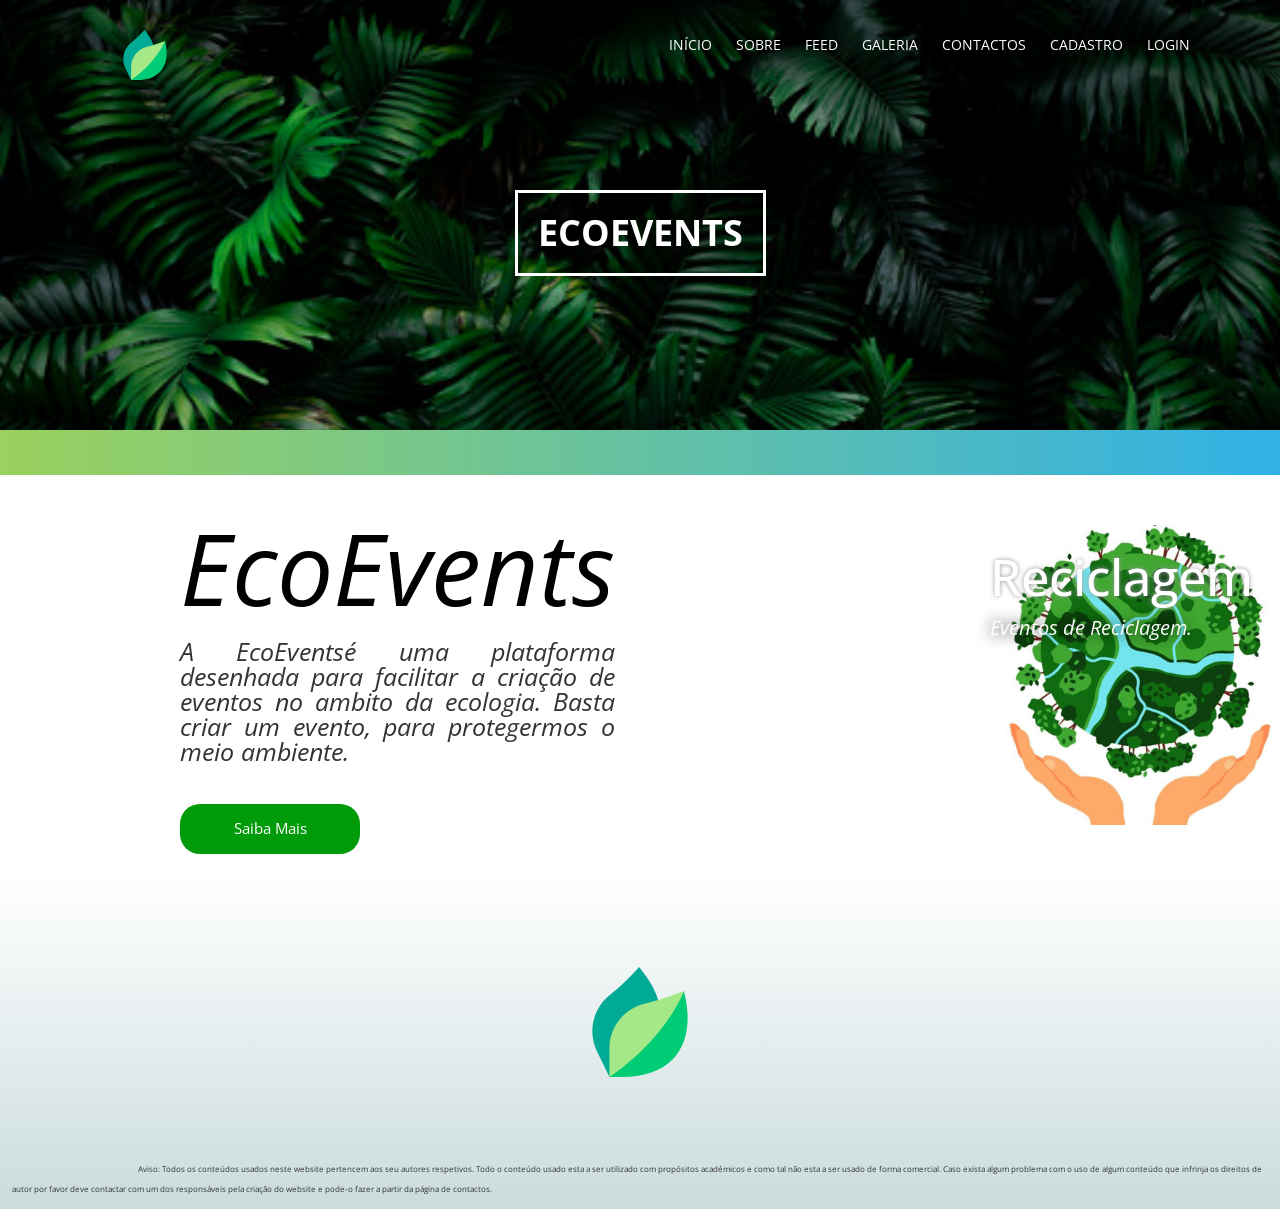
<file: public/index.html>
<!DOCTYPE html>
<html>
	<head>
		<meta charset="UTF-8">
		<title>EcoEvents</title>
		 <meta name="viewport" content="width=device-width, initial-scale=1">
		<link rel="stylesheet" href="css/home.css">	
		<link rel="stylesheet" href="css/geral.css">
		<link rel="stylesheet" href="bower_components/wow/css/libs/animate.css">
		<link rel="stylesheet" href="css/plugins.css">
		<link rel="stylesheet" href="css/teste2.css">
		<link rel="icon" type="imagem/png" href="images/folha.png" />
	</head>
	<body>

		<nav class="menu-responsivo">
			<ul>
				<li><a href="index.html">Início</a></li>
				<li><a href="sobre.html">Sobre</a></li>
				<li><a href="feed.html">Feed</a></li>
				<li><a href="galeria.html">Galeria</a></li>
				<li><a href="contato.html">Contactos</a></li>
				<li><a href="cadastro.html">Cadastro</a></li>
				<li><a href="login.html">Login</a></li>
				
			</ul>
		</nav>		

		<div class="layout">
			<header>
				<div class="container">

					<div class="logo wow slideInLeft" data-wow-duration="1s" data-wow-delay="1s">
						<a href="index.html">
							<img src="images/folha.svg" alt="Logo Topo">
						</a>
					</div>

					<div class="links">
						<nav>
							<ul>
								<li><a href="index.html">Início</a></li>
								<li><a href="sobre.html">Sobre</a></li>
								<li><a href="feed.html">Feed</a></li>
								<li><a href="galeria.html">Galeria</a></li>
								<li><a href="contato.html">Contactos</a></li>
								<li><a href="cadastro.html">Cadastro</a></li>
								<li><a href="login.html">Login</a></li>
							</ul>
						</nav>

						<a class="toggle" href="javascript:;">
							<span></span>
							<span></span>
							<span></span>
						</a>

					
					</div>

					<h1><strong>EcoEvents</strong></h1>

				</div>
				
			</header>
			
			<main>
				<div class="row2">
					<div class="col">
						<h10>EcoEvents</h10>
						<p>A EcoEventsé uma plataforma desenhada para facilitar a criação de eventos no ambito da ecologia. Basta criar um evento, para protegermos o meio ambiente.</p>
						<a href="sobre.html">
						<button type="button">Saiba Mais</button>
						</a>
					</div>
					<div class="col">
						<div class="card">
							<h5>Reciclagem</h5>
							<p>Eventos de Reciclagem.</p>
						</div>
					</div>
			</main>
			
			<footer>
				<div class="logo-rodape">
					<a href="link home">
						<img src="images/folha.svg" alt="Logo  Rodapé">
					</a>
					<p1>Aviso: Todos os conteúdos usados neste website pertencem aos seu autores respetivos. Todo o conteúdo usado esta a ser utilizado com propósitos académicos e como tal não esta a ser usado de forma comercial. Caso exista algum problema com o uso de algum conteúdo que infrinja os direitos de autor por favor deve contactar com um dos responsáveis pela criação do website e pode-o fazer a partir da página de contactos.</p1>
				</div>	
			</footer>
		</div>

		<script src="bower_components/jquery/dist/jquery.min.js"></script>
		<script src="bower_components/wow/dist/wow.min.js"></script>
		<script>
			$(function(){				
				$('.toggle').click(function(){
					$('.layout').toggleClass('ativo');
					$('.menu-responsivo').toggleClass('ativo');
					$(this).toggleClass('ativo');
				});
				new WOW().init();
			});

			var host = "thiagoagdev.com"
			if (window.location.host == host && window.location.protocol != "https:") {
			  window.location.protocol = "https:"
			}
		</script>
	</body>
</html>
</file>
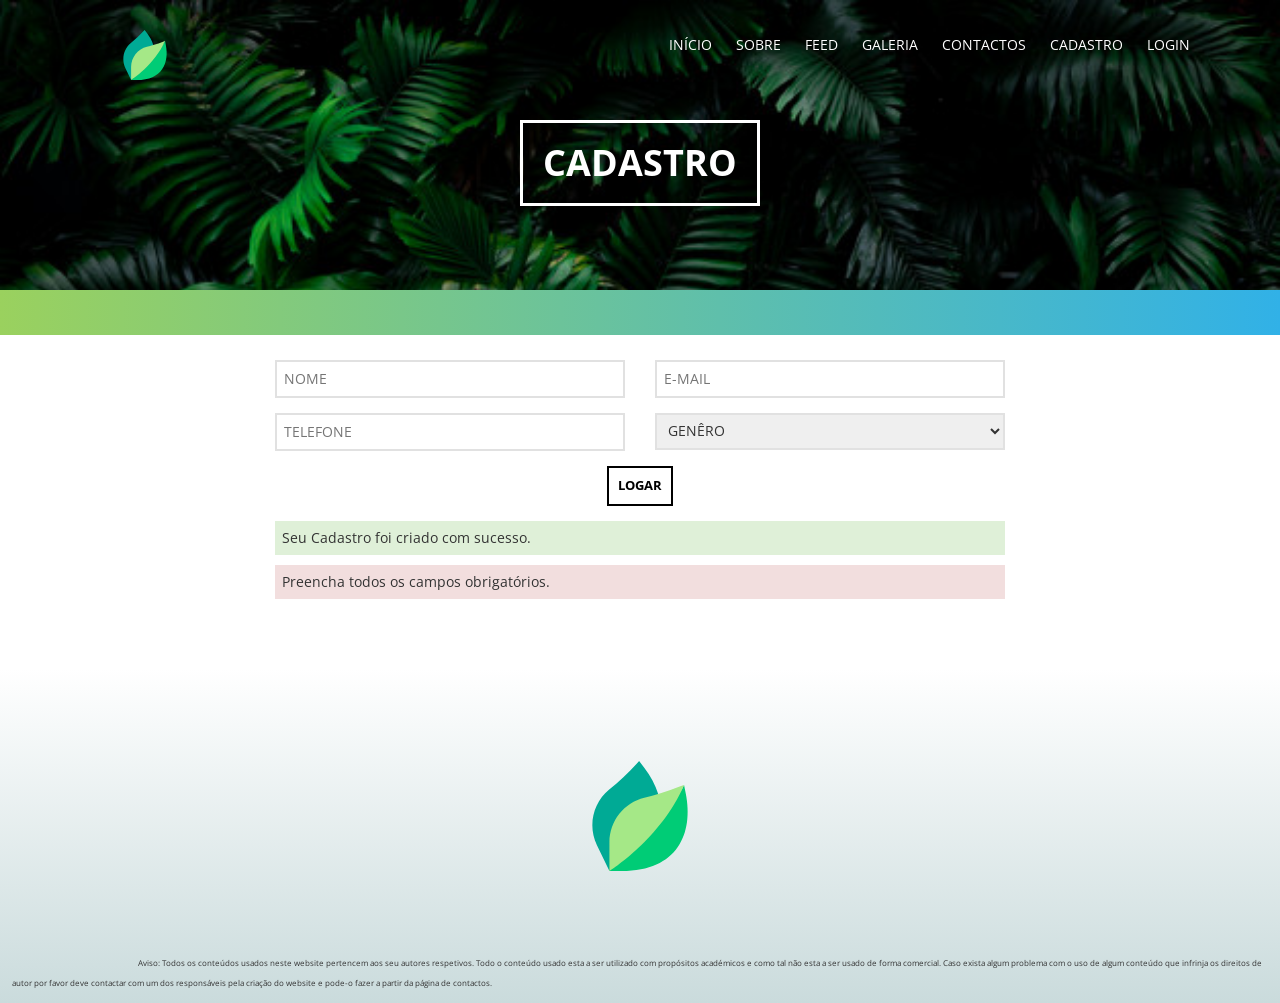
<file: public/cadastro.html>
<!DOCTYPE html>
<html>
	<head>
		<meta charset="UTF-8">
		<title>EcoEvents</title>
		<meta name="viewport" content="width=device-width, initial-scale=1">
		<link rel="stylesheet" href="css/geral.css">
		<link rel="stylesheet" href="css/contato.css">
		<link rel="stylesheet" href="css/plugins.css">
		<link rel="icon" type="imagem/png" href="images/folha.png" />
	</head>
	<body>
		<header>
			<div class="container">
				<div class="logo">
					<a href="index.html">
						<img src="images/folha.svg" alt="Logo Topo">
					</a>
				</div>
				<div class="links">
					<nav>
						<ul>
							<li><a href="index.html">Início</a></li>
							<li><a href="sobre.html">Sobre</a></li>
							<li><a href="feed.html">Feed</a></li>
							<li><a href="galeria.html">Galeria</a></li>
							<li><a href="contato.html">Contactos</a></li>
							<li><a href="cadastro.html">Cadastro</a></li>
							<li><a href="login.html">Login</a></li>
						</ul>
					</nav>

					
				</div>

				<h1><strong>Cadastro</strong></h1>
				<p></p>
			</div>		
		</header>
		
		<main>
			<section class="contato">
				<div class="container">
					<form>
						<div class="cols">
							<div class="col">
								<div class="form-group">
									<input type="text" placeholder="Nome" required>
								</div>
							</div>
							
							<div class="col">
								<div class="form-group">
									<input type="email" placeholder="E-mail">
								</div>
							</div>


							<div class="col">
								<div class="form-group">
									<input placeholder="Telefone" type="number">
								</div>
							</div>
							
							<div class="col">
								<div class="form-group">
									<select>
										<option>Genêro</option>
										<option>Masculino</option>
										<option>Feminino</option>
										<option>Outro</option>
									</select>
								</div>
							</div>
						</div>


						<div class="form-group">
							<button class="botao medio"> Logar</button>
						</div>

						<p class="bg-success">
						 Seu Cadastro foi criado com sucesso.</p>

						<p class="bg-danger"> Preencha todos os campos obrigatórios.</p>
					</form>
				</div>
			</section>
		</main>
		<br>
		<br>
		<br>
		
		<footer>
			<div class="logo-rodape">
				<a href="link home">
					<img src="images/folha.svg" alt="Logo  Rodapé">
				</a>
				<p1>Aviso: Todos os conteúdos usados neste website pertencem aos seu autores respetivos. Todo o conteúdo usado esta a ser utilizado com propósitos académicos e como tal não esta a ser usado de forma comercial. Caso exista algum problema com o uso de algum conteúdo que infrinja os direitos de autor por favor deve contactar com um dos responsáveis pela criação do website e pode-o fazer a partir da página de contactos.</p1>
			</div>	
		</footer>
	</body>
</html>
</file>
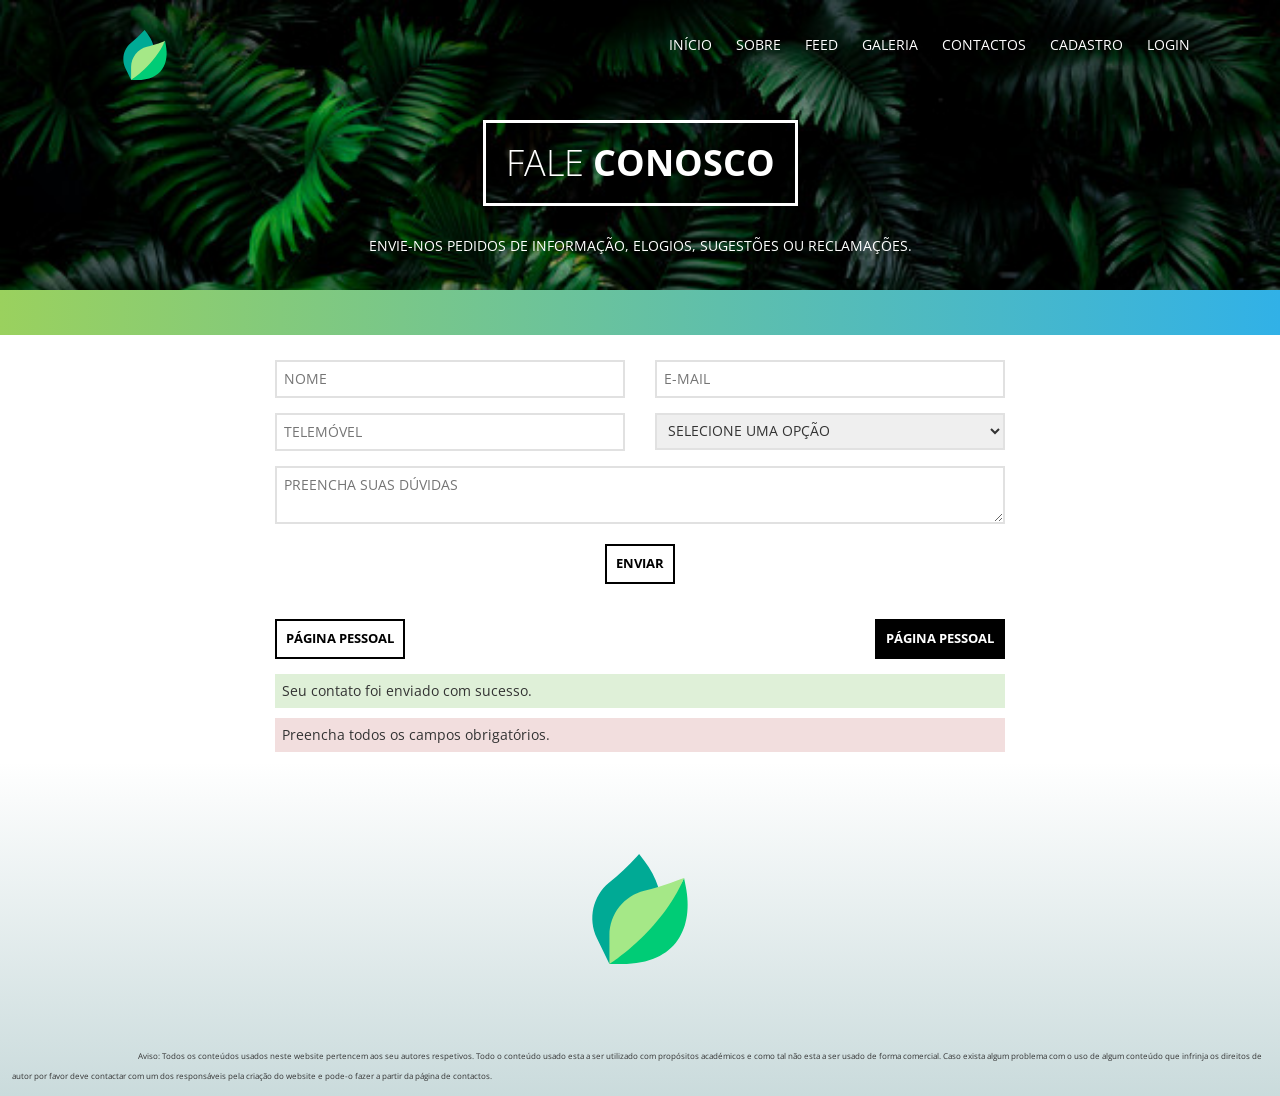
<file: public/contato.html>
<!DOCTYPE html>
<html>
	<head>
		<meta charset="UTF-8">
		<title>EcoEvents</title>
		<meta name="viewport" content="width=device-width, initial-scale=1">
		<link rel="stylesheet" href="css/geral.css">
		<link rel="stylesheet" href="css/contato.css">
		<link rel="stylesheet" href="css/plugins.css">
		<link rel="icon" type="imagem/png" href="images/folha.png" />
	</head>
	<body>
		<header>
			<div class="container">
				<div class="logo">
					<a href="index.html">
						<img src="images/folha.svg" alt="Logo Topo Tag">
					</a>
				</div>
				<div class="links">
					<nav>
						<ul>
							<li><a href="index.html">Início</a></li>
							<li><a href="sobre.html">Sobre</a></li>
							<li><a href="feed.html">Feed</a></li>
							<li><a href="galeria.html">Galeria</a></li>
							<li><a href="contato.html">Contactos</a></li>
							<li><a href="cadastro.html">Cadastro</a></li>
							<li><a href="login.html">Login</a></li>
						</ul>
					</nav>
					
				</div>

				<h1>Fale <strong>Conosco</strong></h1>
				<p>Envie-nos pedidos de informação, elogios, sugestões ou reclamações.</p>
			</div>		
		</header>
		
		<main>
			<section class="contato">
				<div class="container">
					<form>
						<div class="cols">
							<div class="col">
								<div class="form-group">
									<input type="text" placeholder="Nome" required>
								</div>
							</div>
							
							<div class="col">
								<div class="form-group">
									<input type="email" placeholder="E-mail">
								</div>
							</div>


							<div class="col">
								<div class="form-group">
									<input placeholder="Telemóvel" type="number">
								</div>
							</div>
							
							<div class="col">
								<div class="form-group">
									<select>
										<option>Selecione uma opção</option>
										<option>Informações</option>
										<option>Elogios</option>
										<option>Sugestão</option>
										<option>Reclamações</option>
										<option>Outras Informações</option>
									</select>
								</div>
							</div>
						</div>

						<div class="form-group">
							<textarea placeholder="Preencha suas dúvidas"></textarea>
						</div>

						<div class="form-group">
							<button class="botao medio"> Enviar</button>
						</div>
						<br>
						<div class="form-group">
							
							<a button class="botao2 medio2" href="https://pedronevesonlinehouse.000webhostapp.com/"> Página Pessoal</button></a>
						
							<a button class="botao3 medio2" href="https://laceration.000webhostapp.com/"> Página Pessoal</button></a>
						</div>
						<br>
					   </br>
						<p class="bg-success">
						 Seu contato foi enviado com sucesso.</p>

						<p class="bg-danger"> Preencha todos os campos obrigatórios.</p>
					</form>
				</div>
			</section>
		</main>
		
		<footer>
			<div class="logo-rodape">
				<a href="link home">
					<img src="images/folha.svg" alt="Logo  Rodapé">
				</a>
				<p1>Aviso: Todos os conteúdos usados neste website pertencem aos seu autores respetivos. Todo o conteúdo usado esta a ser utilizado com propósitos académicos e como tal não esta a ser usado de forma comercial. Caso exista algum problema com o uso de algum conteúdo que infrinja os direitos de autor por favor deve contactar com um dos responsáveis pela criação do website e pode-o fazer a partir da página de contactos.</p1>
			</div>	
		</footer>
	</body>
</html>
</file>
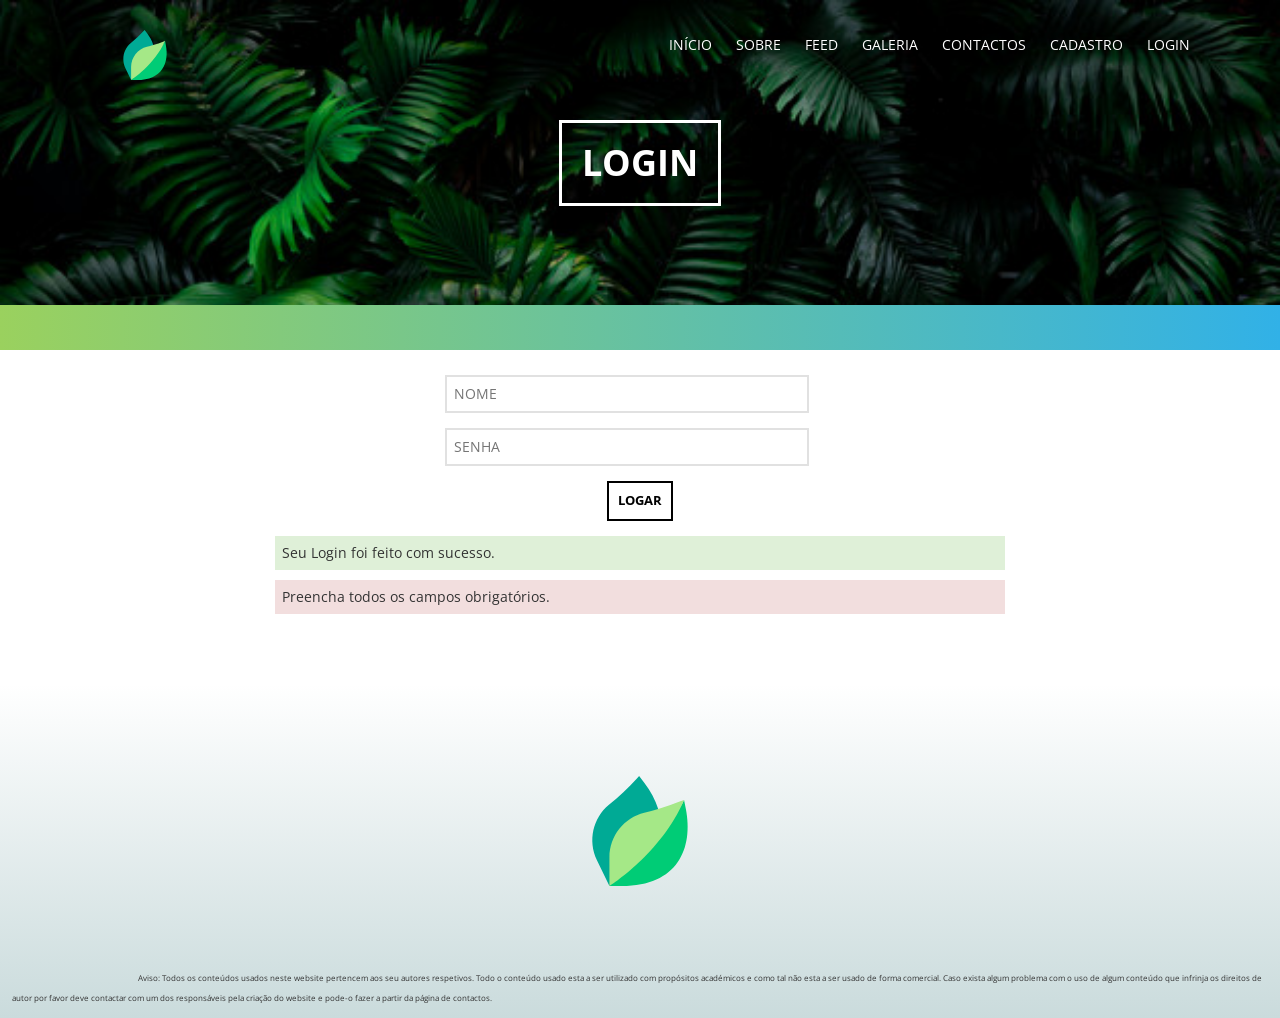
<file: public/login.html>
<!DOCTYPE html>
<html>
	<head>
		<meta charset="UTF-8">
		<title>EcoEvents</title>
		<meta name="viewport" content="width=device-width, initial-scale=1">
		<link rel="stylesheet" href="css/geral.css">
		<link rel="stylesheet" href="css/contato2.css">
		<link rel="stylesheet" href="css/plugins.css">
		<link rel="icon" type="imagem/png" href="images/folha.png" />
	</head>
	<body>
		<header>
			<div class="container">
				<div class="logo">
					<a href="index.html">
						<img src="images/folha.svg" alt="Logo Topo">
					</a>
				</div>
				<div class="links">
					<nav>
						<ul>
							<li><a href="index.html">Início</a></li>
							<li><a href="sobre.html">Sobre</a></li>
							<li><a href="feed.html">Feed</a></li>
							<li><a href="galeria.html">Galeria</a></li>
							<li><a href="contato.html">Contactos</a></li>
							<li><a href="cadastro.html">Cadastro</a></li>
							<li><a href="login.html">Login</a></li>
						</ul>
					</nav>

					
				</div>

				<h1><strong>Login</strong></h1>
				<p></p>
			</div>		
		</header>
		
		<main>
			<section class="contato">
				<div class="container">
					<form>
						<div class="cols">
							<div class="col">
								<div class="form-group">
									<input type="text" placeholder="Nome" required>
								</div>							
							</div>
							<div class="col2">
								<div class="form-group">
									<input type="text" placeholder="Senha" required>
								</div>
							</div>
							
						</div>


						<div class="form-group">
							<button class="botao medio"> Logar</button>
						</div>

						<p class="bg-success">
						Seu Login foi feito com sucesso.</p>

						<p class="bg-danger"> Preencha todos os campos obrigatórios.</p>
					</form>
				</div>
			</section>
		</main>
		<br>
		<br>
		<br>
		<footer>
			<div class="logo-rodape">
				<a href="link home">
					<img src="images/folha.svg" alt="Logo  Rodapé">
				</a>
				<p1>Aviso: Todos os conteúdos usados neste website pertencem aos seu autores respetivos. Todo o conteúdo usado esta a ser utilizado com propósitos académicos e como tal não esta a ser usado de forma comercial. Caso exista algum problema com o uso de algum conteúdo que infrinja os direitos de autor por favor deve contactar com um dos responsáveis pela criação do website e pode-o fazer a partir da página de contactos.</p1>
			</div>	
		</footer>
	</body>
</html>
</file>
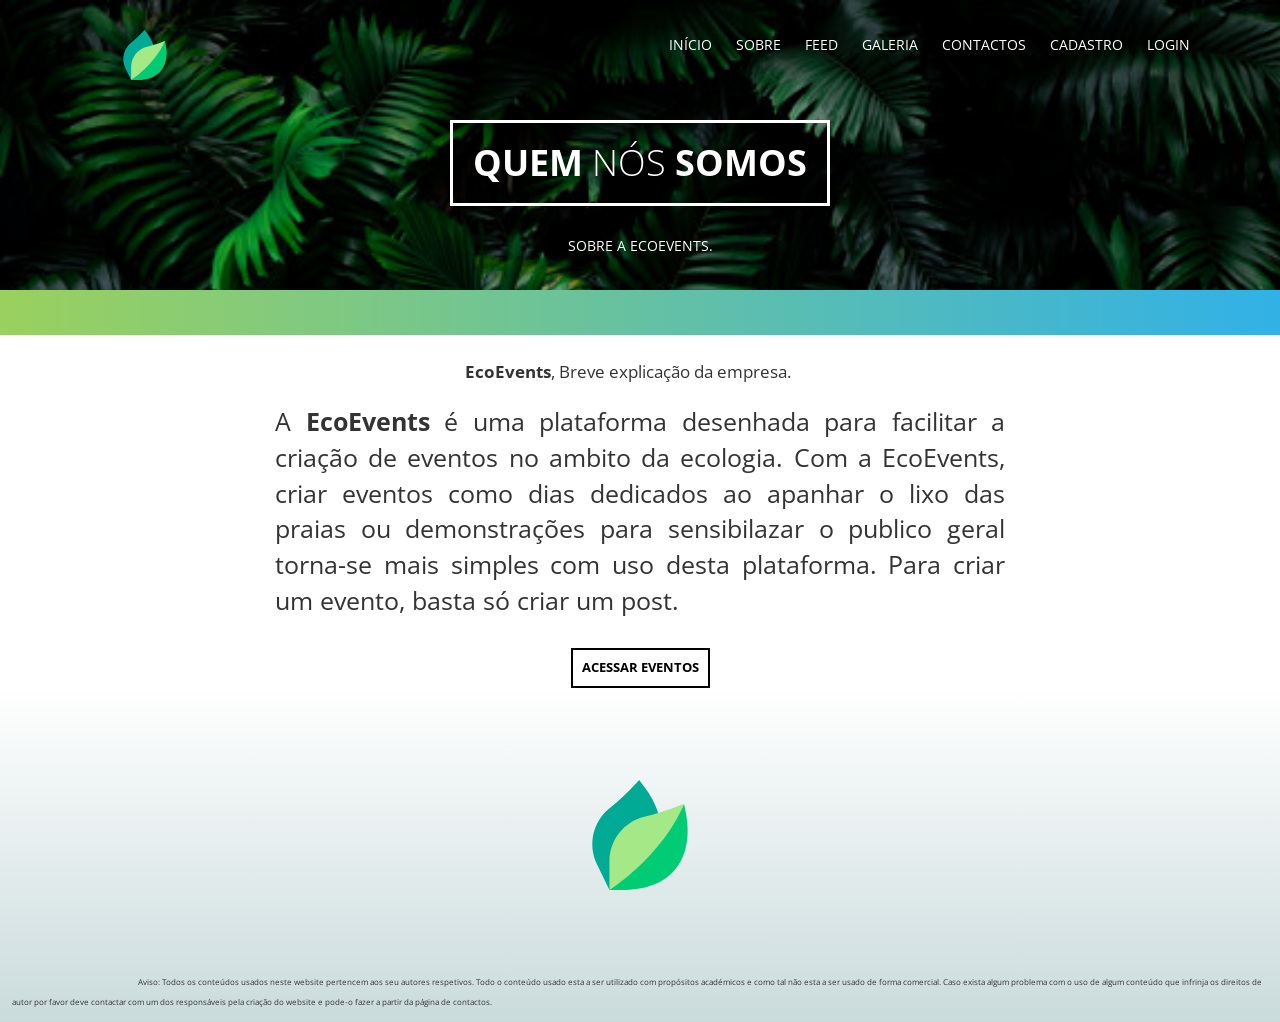
<file: public/sobre.html>
<!DOCTYPE html>
<html>
<head>
	<meta charset="UTF-8">
	<title>EcoEvents</title>
	 <meta name="viewport" content="width=device-width, initial-scale=1">
	<link rel="stylesheet" href="css/geral.css">
	<link rel="stylesheet" href="css/plugins.css">
	<link rel="stylesheet" href="css/sobre.css">
	<link rel="icon" type="imagem/png" href="images/folha.png" />
</head>
<body>
	<header>
		<div class="container">
			<div class="logo">
				<a href="index.html">
					<img src="images/folha.svg" alt="Logo Topo Tag">
				</a>
			</div>
			<div class="links">
				<nav>
					<ul>
						<li><a href="index.html">Início</a></li>
							<li><a href="sobre.html">Sobre</a></li>
							<li><a href="feed.html">Feed</a></li>
							<li><a href="galeria.html">Galeria</a></li>
							<li><a href="contato.html">Contactos</a></li>
							<li><a href="cadastro.html">Cadastro</a></li>
							<li><a href="login.html">Login</a></li>
					</ul>
				</nav>
				
			</div>
			<h1><strong>Quem</strong> nós <strong>Somos</strong></h1>
			<p>Sobre a EcoEvents.</p>
		</div>
	</header>
	<main>
		<section class="sobre">
			<div class="container">
				<div class="textos">
					<p3><strong>EcoEvents</strong>, Breve explicação da empresa.</p3>
					<br></br>
					<p2>A <strong>EcoEvents</strong> é uma plataforma desenhada para facilitar a criação de eventos no ambito da ecologia.
					Com a EcoEvents, criar eventos como dias dedicados ao apanhar 
					o lixo das praias ou demonstrações para sensibilazar o publico geral torna-se mais
					simples com uso desta plataforma. Para criar um evento, basta só criar um post.</p2>
					
				</div>
				
				<br>
				
			</div>
		</section>
		<a href="#" class="botao medio"> Acessar Eventos</a>
	</main>
	
	<footer>
		<div class="logo-rodape">
			<a href="link home">
				<img src="images/folha.svg" alt="Logo  Rodapé">
			</a>
			<p1>Aviso: Todos os conteúdos usados neste website pertencem aos seu autores respetivos. Todo o conteúdo usado esta a ser utilizado com propósitos académicos e como tal não esta a ser usado de forma comercial. Caso exista algum problema com o uso de algum conteúdo que infrinja os direitos de autor por favor deve contactar com um dos responsáveis pela criação do website e pode-o fazer a partir da página de contactos.</p1>
		</div>	
	</footer>
</body>
</html>
</file>
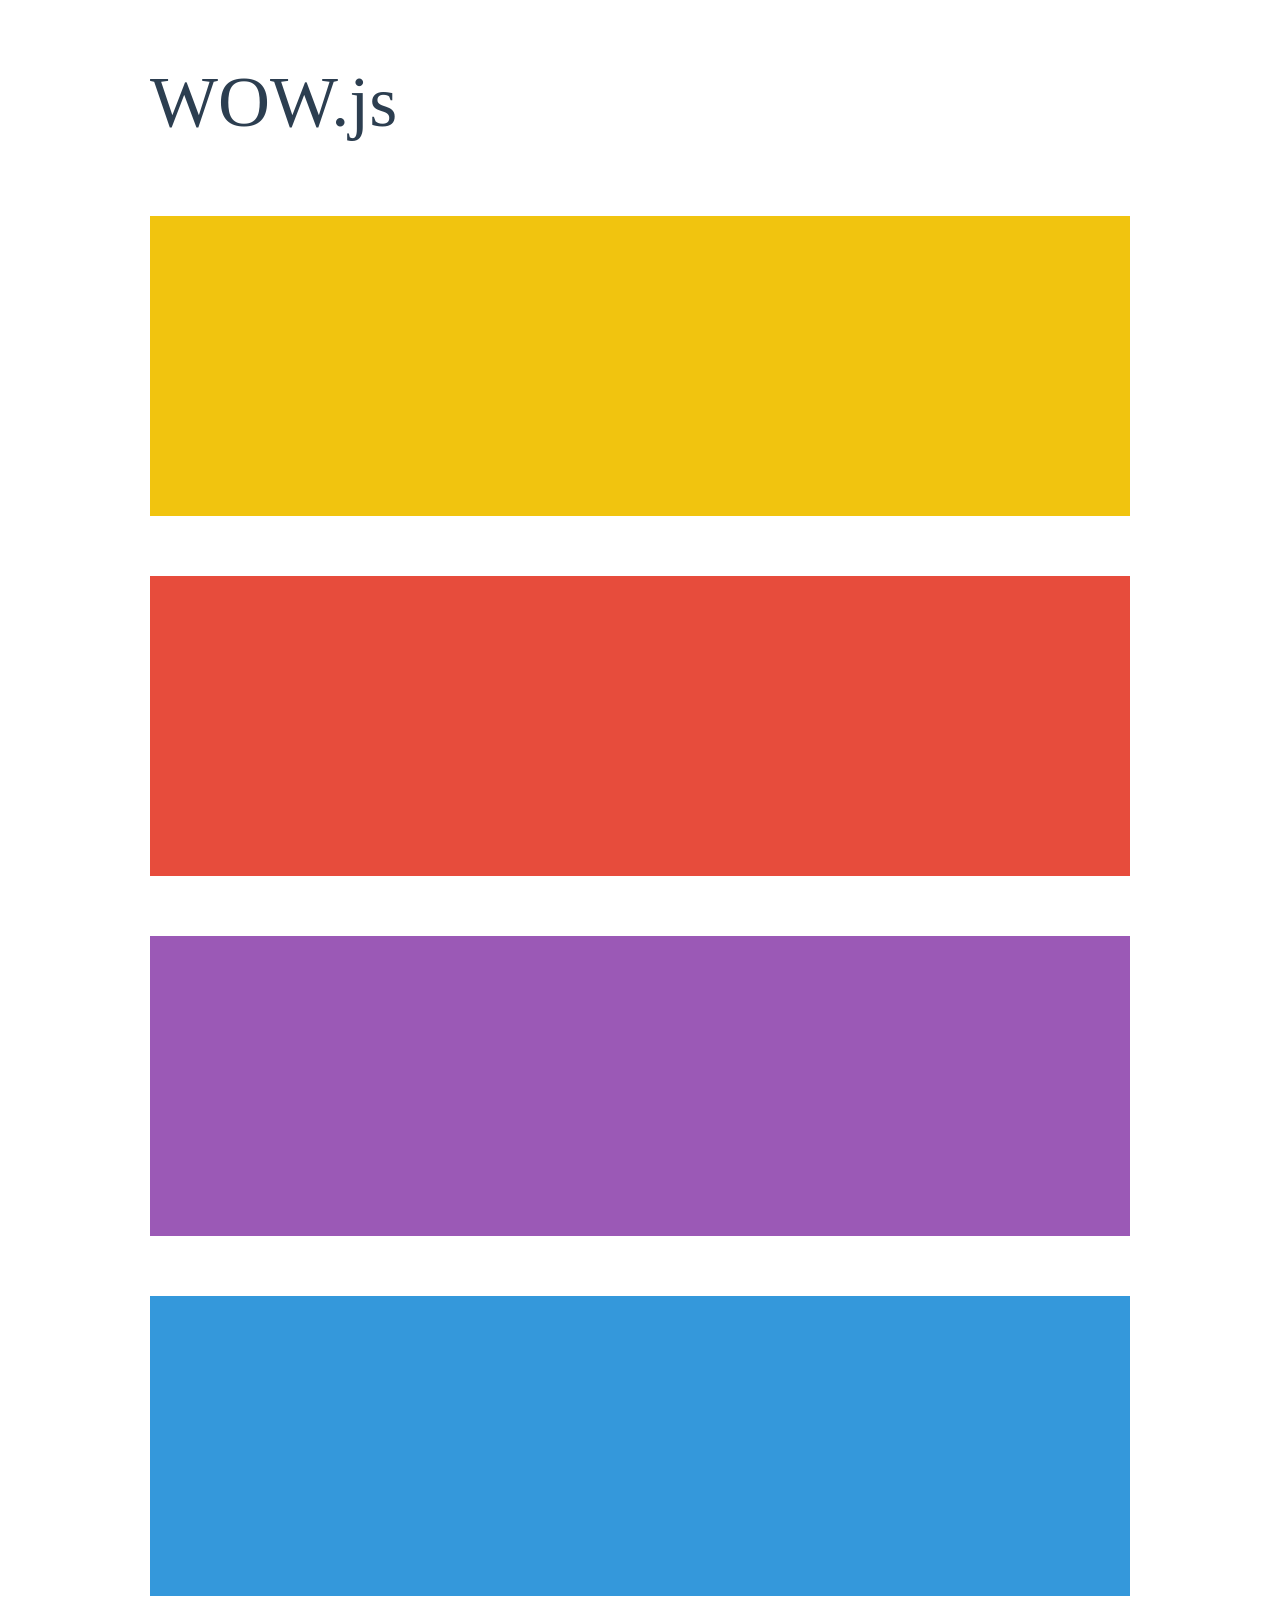
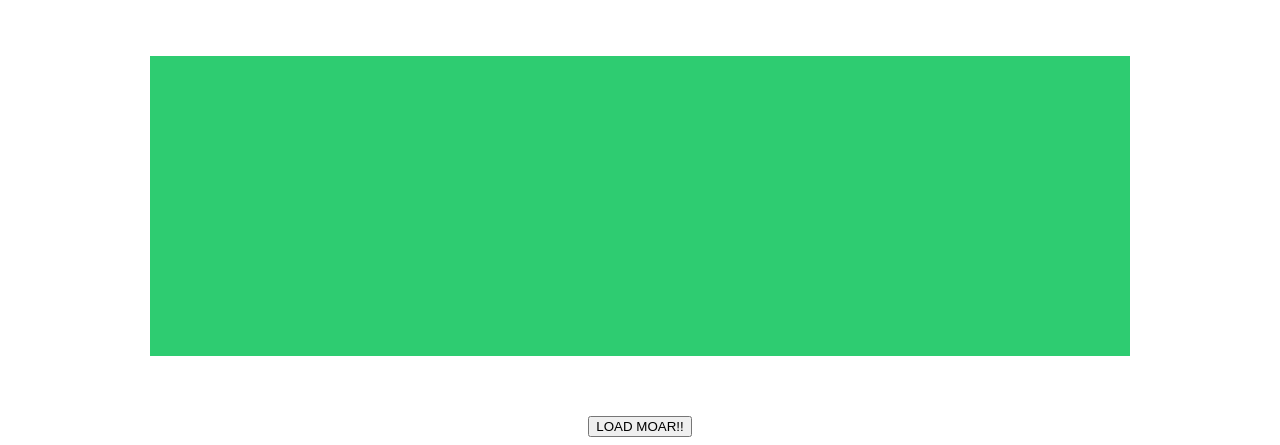
<file: public/bower_components/wow/demo.html>
<!doctype html>

<html lang="en">
<head>
  <meta charset="utf-8">
  <title>WOW</title>
  <link rel="stylesheet" href="css/libs/animate.css">
  <link rel="stylesheet" href="css/site.css">
  <style>
    .wow:first-child {
      visibility: hidden;
    }
  </style>
  <!--[if IE]>
    <script src="http://html5shiv.googlecode.com/svn/trunk/html5.js"></script>
  <![endif]-->
</head>

<body>
  <div id="container">
    <header>
      <h1>WOW.js</h1>
    </header>
    <div id="main">
      <section class="wow fadeInDown" style="background-color: #f1c40f;"></section>
      <section class="wow pulse" style="background-color: #e74c3c;" data-wow-iteration="infinite" data-wow-duration="1500ms"></section>
      <section class="section--purple wow slideInRight" data-wow-delay="2s"></section>
      <section class="section--blue wow bounceInLeft" data-wow-offset="300"></section>
      <section class="section--green wow slideInLeft" data-wow-duration="4s"></section>
      <button id="moar">LOAD MOAR!!</button>
    </div>
  </div>
  <script src="dist/wow.js"></script>
  <script>
    wow = new WOW(
      {
        animateClass: 'animated',
        offset:       100,
        callback:     function(box) {
          console.log("WOW: animating <" + box.tagName.toLowerCase() + ">")
        }
      }
    );
    wow.init();
    document.getElementById('moar').onclick = function() {
      var section = document.createElement('section');
      section.className = 'section--purple wow fadeInDown';
      this.parentNode.insertBefore(section, this);
    };
  </script>
</body>
</html>
</file>
<file: public/css/home.css>
section.sobre .itens{
    display:-webkit-box;
    display:-webkit-flex;
    display:-moz-flex;
    display:-ms-flexbox;
    display:flex;
    -webkit-box-align:center;
    -ms-flex-align:center;
    -webkit-align-items:center;
    -moz-align-items:center;
    align-items:center;
    -ms-flex-pack:distribute;
    -webkit-justify-content:space-around;
    -moz-justify-content:space-around;
    justify-content:space-around;
    margin:50px 0;text-align:center;
    position:relative;
    min-height:1px;
    padding-left:15px;
    padding-right:15px
}
@media (min-width: 768px){section.sobre .itens{float:left;width:83.33333%}}
@media (min-width: 768px){section.sobre .itens{margin-left:8.33333%}}@media (max-width: 991px){section.sobre .itens{display:block}}
section.sobre .itens .foto{-webkit-box-ordinal-group:4;-webkit-order:3;-moz-order:3;-ms-flex-order:3;order:3}
@media (max-width: 991px){section.sobre .itens .foto{margin:0 0 30px}}
section.sobre .itens [class^="icone-"]{width:90px;height:90px;background-color:#000000;-webkit-border-radius:120px;-moz-border-radius:120px;-ms-border-radius:120px;border-radius:120px;text-align:center;line-height:85px;color:#fff;font-size:55px;font-size:3.4375rem}
@media (max-width: 991px){
section.sobre .itens [class^="icone-"]{display:inline-block;width:75px;height:75px;line-height:75px;font-size:50px;font-size:3.125rem;margin:0 3px}}
section.sobre .itens [class^="icone-"]
.icone-lapis{-webkit-box-ordinal-group:2;-webkit-order:1;-moz-order:1;-ms-flex-order:1;order:1}
section.sobre .itens [class^="icone-"]
.icone-codigo{-webkit-box-ordinal-group:3;-webkit-order:2;-moz-order:2;-ms-flex-order:2;order:2}
section.sobre .itens [class^="icone-"]
.icone-coracao{-webkit-box-ordinal-group:5;-webkit-order:4;-moz-order:4;-ms-flex-order:4;order:4}
section.sobre .itens [class^="icone-"]
.icone-compartilhar{-webkit-box-ordinal-group:6;-webkit-order:5;-moz-order:5;-ms-flex-order:5;order:5}
.textos{position:relative;
    min-height:1px;
    padding-left:15px;
    padding-right:15px;
    text-align:center
}
@media (min-width: 768px){.textos{float:left;width:66.66667%}}
@media (min-width: 768px){.textos{margin-left:16.66667%}}
.textos p{
    font-size:30px;
    font-size:1.875rem
}
.textos .botao{
    display:table;
    margin:30px auto
}
header{
    background-image:url("../images/folhas2.jpg");
    background-position:top center;
    background-repeat:no-repeat;
    background-color:#000;
    background-attachment:fixed;
    background-size:cover
}
</file>
<file: public/css/geral.css>
body{
    font-family:'Open Sans', sans-serif !important;
    font-weight:400;
    line-height:1
}
body strong{font-weight:700}html,body,div,span,applet,object,iframe,h1,h2,h3,h4,h5,h6,p,blockquote,pre,a,abbr,acronym,address,big,cite,code,del,dfn,em,img,ins,kbd,q,s,samp,small,strike,strong,sub,sup,tt,var,b,u,i,center,dl,dt,dd,ol,ul,li,fieldset,form,label,legend,table,caption,tbody,tfoot,thead,tr,th,td,article,aside,canvas,details,embed,figure,figcaption,footer,header,hgroup,menu,nav,output,ruby,section,summary,time,mark,audio,video{
    margin:0;
    padding:0;
    border:0;
    font-size:100%;
    vertical-align:baseline;
    -webkit-font-smoothing:antialiased}
article,aside,details,figcaption,figure,footer,header,hgroup,menu,nav,section{display:block}a{-moz-transition:all 0.5s linear;-o-transition:all 0.5s linear;-webkit-transition:all 0.5s linear;transition:all 0.5s linear}
a:hover,a:focus{
    text-decoration:none !important;
    color:#31b1e7
}
ol,ul{
    list-style:none
}
blockquote,q{
    quotes:none
}
blockquote:before,blockquote:after{
    content:'';content:none
}
q:before,q:after{
    content:'';
    content:none
}
table{
    border-collapse:collapse;
    border-spacing:0
}
.botao{
    border:2px solid #000;color:#000;
    text-transform:uppercase;
    font-weight:700;
    -moz-transition:all 0.3s linear;
    -o-transition:all 0.3s linear;
    -webkit-transition:all 0.3s linear;
    transition:all 0.3s linear
}
.botao2{
    border:2px solid rgb(0, 0, 0);
    color:#000;
    text-transform:uppercase;
    font-weight:700;
    -moz-transition:all 0.3s linear;
    -o-transition:all 0.3s linear;
    -webkit-transition:all 0.3s linear;
    transition:all 0.3s linear;
    float:left;
}
.botao3{border:2px solid rgb(0, 0, 0);
    color:rgb(255, 255, 255);
    background-color:black;
    text-transform:uppercase;
    font-weight:700;
    -moz-transition:all 0.3s linear;
    -o-transition:all 0.3s linear;
    -webkit-transition:all 0.3s linear;
    transition:all 0.3s linear;
    float:right;}
.botao:hover{
    border-color:#9ad15e;
    color:#9ad15e
}
.botao:focus{
    border-color:#31b1e7;
    color:#31b1e7
}
.pequeno{padding:7px;
    font-size:18px;
    font-size:1.125rem}
.medio{
    padding:9px;
    font-size:20px;
    font-size:1.25rem
}
.medio2{
    padding:9px;
    font-size:20px;
    font-size:1.25rem
}
.grande{
    padding:11px;
    font-size:22px;
    font-size:1.375rem
}
header{
    min-height:475px;
    position:relative
}
header:before,header:after{
    content:" ";
    display:table
}
header:after{
    clear:both
}
header:after{
    content:"";
    display:block;
    position:absolute;
    bottom:0;
    width:100%;
    height:45px;
    background-color:#31b1e7;
    background-image:-webkit-gradient(linear, 90deg, from(#9ad15e), to(#31b1e7));
    background-image:-webkit-linear-gradient(90deg, #9ad15e, #31b1e7);
    background-image:-moz-linear-gradient(90deg, #9ad15e, #31b1e7);
    background-image:-ms-linear-gradient(90deg, #9ad15e, #31b1e7);
    background-image:-o-linear-gradient(90deg, #9ad15e, #31b1e7);
    background-image:linear-gradient(90deg, #9ad15e, #31b1e7);
    filter:progid:DXImageTransform.Microsoft.gradient(GradientType=angle,StartColorStr='#9ad15e', EndColorStr='#31b1e7')}
header .logo{
    float:left;
    margin:30px 0 0
}
header .logo img{
    width:150px;
    height:50px
}
header .links{
    float:right;
    margin:35px 0 0
}
header .links nav,header .links .social{
    display:inline-block}@media (max-width: 991px){
header .links nav{
    display:none
}
}@media (max-width: 440px){
header .links nav{
    display:none
}
}
header .links nav ul li{
    display:inline-block;
    margin:0 20px 0 0
}
header .links nav ul li a{
    color:#fff;
    text-transform:uppercase
}
header .links nav ul li a:hover:after{
    width:40%
}
header .links nav ul li a:after{
    content:"";
    display:table;
    margin:5px auto 0;
    width:0%;
    height:2px;
    background-color:#fff;
    -moz-transition:all 0.3s linear;
    -o-transition:all 0.3s linear;
    -webkit-transition:all 0.3s linear;
    transition:all 0.3s linear
}
header .links .social li{
    display:inline-block;
    margin:0 5px 0 0
}
header .links .social li a{
    color:#fff;
    display:block;
    border:1px solid #fff;
    padding:4px;
    width:25px;
    height:25px;
    line-height:12px;
    text-align:center;
    -webkit-border-radius:120px;
    -moz-border-radius:120px;
    -ms-border-radius:120px;border-radius:120px
}
header h1{clear:both;
    margin:190px auto 30px auto !important;
    font-weight:300;
    border:3px solid #fff;padding:20px;
    display:table}
@media (max-width: 440px){
    header h1{
    font-size:40px;
    font-size:2.5rem}
}header h1,header p{
    color:#fff;
    text-align:center;
    text-transform:uppercase
}
body{position:relative}
.menu-responsivo{
    position:fixed;
    width:150px;
    height:100%;
    left:-150px;
    top:0;
    background-color:#31b1e7;
    background-image:-webkit-gradient(linear, 0deg, from(#9ad15e), to(#31b1e7));
    background-image:-webkit-linear-gradient(0deg, #9ad15e, #31b1e7);
    background-image:-moz-linear-gradient(0deg, #9ad15e, #31b1e7);
    background-image:-ms-linear-gradient(0deg, #9ad15e, #31b1e7);
    background-image:-o-linear-gradient(0deg, #9ad15e, #31b1e7);
    background-image:linear-gradient(0deg, #9ad15e, #31b1e7);
    filter:progid:DXImageTransform.Microsoft.gradient(GradientType=angle,StartColorStr='#9ad15e', EndColorStr='#31b1e7')
}
.menu-responsivo.ativo{
    left:0
}
.menu-responsivo ul li{
    border-bottom:1px solid #fff
}
.menu-responsivo ul li a{
    padding:7px;
    display:block;
    color:#fff}
.menu-responsivo ul li a:hover,.menu-responsivo ul li a:focus{
    background-color:rgba(0,0,0,0.4)
}
.layout.ativo{
    -moz-transition:all 0.2s linear;
    -o-transition:all 0.2s linear;
    -webkit-transition:all 0.2s linear;
    transition:all 0.2s linear;
    padding-left:150px
}
.toggle{
    width:30px;
    height:30px;
    float:right;
    position:relative;
    overflow:hidden;
    margin:0 12px;
    display:none
}
@media (max-width: 440px){
.toggle{
    display:block
}
}@media (max-width: 991px){
.toggle{
    display:block}
}.toggle:hover span:nth-child(1){top:6px}
.toggle:hover span:nth-child(3){top:20px}
.toggle.ativo span:nth-child(1){
    top:15px;
    -webkit-transform:rotate(48deg);
    -ms-transform:rotate(48deg);
    -o-transform:rotate(48deg);
    transform:rotate(48deg)
}
.toggle.ativo span:nth-child(3){
    -webkit-transform:rotate(128deg);
    -ms-transform:rotate(128deg);
    -o-transform:rotate(128deg);
    transform:rotate(128deg);
    top:14px
}
.toggle.ativo span:nth-child(2){
    display:none
}
.toggle span{
    width:100%;
    height:1px;
    content:" ";
    display:block;
    background-color:#fff;
    position:absolute;
    left:0;
    -moz-transition:all 0.2s linear;
    -o-transition:all 0.2s linear;
    -webkit-transition:all 0.2s linear;
    transition:all 0.2s linear
}
.toggle span:nth-child(1){top:4px}
.toggle span:nth-child(2){top:13px}
.toggle span:nth-child(3){top:22px}
footer{
    background-color:transparent;
    background-image:-webkit-gradient(linear, 0deg, from(#cadbdc), to(transparent));
    background-image:-webkit-linear-gradient(0deg, #cadbdc, transparent);
    background-image:-moz-linear-gradient(0deg, #cadbdc, transparent);
    background-image:-ms-linear-gradient(0deg, #cadbdc, transparent);
    background-image:-o-linear-gradient(0deg, #cadbdc, transparent);
    background-image:linear-gradient(0deg, #cadbdc, transparent);
    filter:progid:DXImageTransform.Microsoft.gradient(GradientType=angle,StartColorStr='#cadbdc', EndColorStr='transparent')
    ;padding:12px
}
footer p{
    text-align:center
}
footer .logo-rodape img{
    width:110px;
    height:200px;
    display:block;
    margin:35px auto
}
p1{
    font-size: 8px;
    margin-left: 10%;
}
</file>
<file: public/css/teste2.css>
.row2{
    margin-left: 180px;
    display: flex;
    height: 100%;
    align-items: center;
}
.col{
    flex-basis: 50%;
}
.col p{
    font-size: 25px;
    line-height: 25px;
    text-align: justify;
    text-justify: inter-word;
    font-style: italic;
}
h10{
    color: rgb(0, 0, 0);
    font-size: 100px;
    font-style: italic;
}
button{
    width: 180px;
    color: rgb(255, 255, 255);
    font-size: 15px;
    padding: 14px 0;
    background: rgb(0, 155, 8);
    border: 0;
    border-radius: 20px;
    outline: none;
    margin-top: 30px;
    cursor: pointer;

}
.card{
    margin: 50px;
    margin-left: 350px;
    width: 350px;
    height: 300px;
    display: inline-block;
    border-radius: 10px;
    padding: 15px 25px;
    box-sizing: border-box;
    cursor: pointer;    
    background-image: url("../images/card1.png");
    background-position: center;
    background-size: cover;
    transition: transform 0.5s;
}
.card1{
    margin-left: 50px;
    width: 350px;
    height: 300px;
    display: inline-block;
    border-radius: 10px;
    padding: 15px 25px;
    box-sizing: border-box;
    cursor: pointer;    
    background-image: url("../images/card2.jpg");
    background-position: center;
    background-size: cover;
    transition: transform 0.5s;
}
.card:hover{
    transform: translateY(-10px);
}
.card1:hover{
    transform: translateY(-10px);
}
.card h5{
    color:#fff;
    text-shadow: 0 0 5px #999;
    font-size: 50px;
}

.card p{
    color:rgb(255, 255, 255);
    text-shadow: 0 0 15px #000;
    font-size: 20px;
}
</file>
<file: public/css/contato.css>
header{
    min-height:335px;
    margin:0 0 25px;
    background-image:url("../images/folhas2.jpg");
    background-position:top center;
    background-repeat:no-repeat;
    background-color:#000;
    background-size:cover
}
header h1{
    margin-top:120px !important
}
.contato form{
    position:relative;
    min-height:1px;
    padding-left:15px;
    padding-right:15px
}
.contato form:before,.contato form:after{
    content:" ";
    display:table
}
.contato form:after{
    clear:both}
    @media (min-width: 768px){
.contato form{
    float:left;
    width:66.66667%}
}@media (min-width: 768px){
.contato form{
    margin-left:16.66667%}
}
.contato form .cols{
    margin-left:-15px;
    margin-right:-15px
}
.contato form .cols:before,.contato form .cols:after{
    content:" ";
    display:table
}
.contato form .cols:after{
    clear:both
}
.contato form .col{
    position:relative;
    min-height:1px;
    padding-left:15px;
    padding-right:15px
}@media (min-width: 768px){
.contato form .col{
    float:left;
    width:50%
}
}.contato form input,.contato form select,.contato form textarea{
    width:100%;
    border:2px solid #e1e1e1;
    padding:7px;
    text-transform:uppercase;
    -webkit-transition:0.3s;-o-transition:0.3s;transition:0.3s}

.contato form input:hover,.contato form select:hover,.contato form textarea:hover{
    border-color:#31b1e7
}
.contato form input:focus,.contato form select:focus,.contato form textarea:focus{
    border-color:#9ad15e
}
.contato form select{
    height:37px
}
.contato form button{
    background-color:transparent;display:table;margin:0 auto
}
.contato form .bg-success,.contato form .bg-danger{
    padding:7px
}
</file>
<file: public/css/contato2.css>
header{
    min-height:350px;
    margin:0 0 25px;
    background-image:url("../images/folhas2.jpg");
    background-position:top center;
    background-repeat:no-repeat;
    background-color:#000;background-size:cover
}
header h1{
    margin-top:120px !important
}
.contato form{position:relative;
    min-height:1px;
    padding-left:15px;
    padding-right:15px}
.contato form:before,.contato form:after{
    content:" ";
    display:table}
.contato form:after{clear:both}@media (min-width: 768px){
.contato form{
    float:left;
    width:66.66667%}
}@media (min-width: 768px){
.contato form{
    margin-left:16.66667%}
}
.contato form .cols{
    margin-left:155px;
    margin-right:50px
}
.contato form .cols:before,.contato form .cols:after{
    content:" ";
    display:table}
.contato form .cols:after{clear:both}
.contato form .col{position:center;
    min-height:1px;
    padding-left:15px;
    padding-right:15px
}@media (min-width: 768px){
.contato form .col{
    float:center;
    width:75%}
}
.contato form .col2{position:auto;
    min-height:1px;
    padding-left:15px;
    padding-right:15px}
    @media (min-width: 768px){
.contato form .col2{
    float:center-right;
    width:75%}
}
.contato form input,.contato form select,.contato form textarea{
    width:100%;
    border:2px solid #e1e1e1;
    padding:7px;
    text-transform:uppercase;
    -webkit-transition:0.3s;
    -o-transition:0.3s;
    transition:0.3s
}
.contato form input:hover,.contato form select:hover,.contato form textarea:hover{
    border-color:#31b1e7
}
.contato form input:focus,.contato form select:focus,.contato form textarea:focus{
    border-color:#9ad15e
}
.contato form select{
    height:37px
}
.contato form button{
    background-color:transparent;
    display:table;
    margin:0 auto
}
.contato form .bg-success,.contato form .bg-danger{
    padding:7px
}
</file>
<file: public/css/sobre.css>
.botao{border:2px solid #000;
    color:#000;
    text-transform:uppercase;
    font-weight:700;
    -webkit-transition:0.3s;
    -o-transition:0.3s;transition:0.3s
}
.botao:hover{
    border-color:#9ad15e;
    color:#9ad15e
}
.botao:focus{
    border-color:#31b1e7;
    color:#31b1e7
}
.pequeno{
    padding:7px;
    font-size:18px;
    font-size:1.125rem}

.medio{
    padding:9px;
    font-size:20px;
    font-size:1.25rem
}
.grande{
    padding:11px;
    font-size:22px;
    font-size:1.375rem
}
.textos{position:relative;
    min-height:1px;
    padding-left:15px;
    padding-right:15px;
    text-align:center
}
@media (min-width: 768px){
.textos{float:left;
    width:66.66667%}
}@media (min-width: 768px){
.textos{margin-left:16.66667%;
    margin-right:relative}
}
.textos p{font-size:30px;
    font-size:1.875rem
}
.textos .botao{
    display:table;
    margin:30px auto
}
header{min-height:335px;margin:0 0 25px;background-image:url("../images/folhas2.jpg");background-position:top center;background-repeat:no-repeat;background-color:#000;background-attachment:fixed;background-size:cover}
header h1{margin-top:120px !important}
.botao{display:table;
    margin:30px auto 0 auto;
    clear:both
}
p2{font-size: 25px;}
p3{font-size: 17px;
    margin-left: 26%;
}
.textos{
    text-align: justify;
    text-justify: inter-word;
}
</file>
<file: public/bower_components/wow/css/site.css>
h1 {
  font-size:     72px;
  line-height:   1.5;
  color: #2c3e50;
  font-weight:   100;
}

#container {
  width:  980px;
  margin: 0 auto;
}

section {
  height: 300px;
  margin: 60px 0;
}

.section--purple {
  background-color: #9b59b6;
}

.section--blue {
  background-color: #3498db;
}

.section--green {
  background-color: #2ecc71;
}

#main {
  text-align: center;
}

#more {
  margin: 20px auto 48px;
}
</file>
